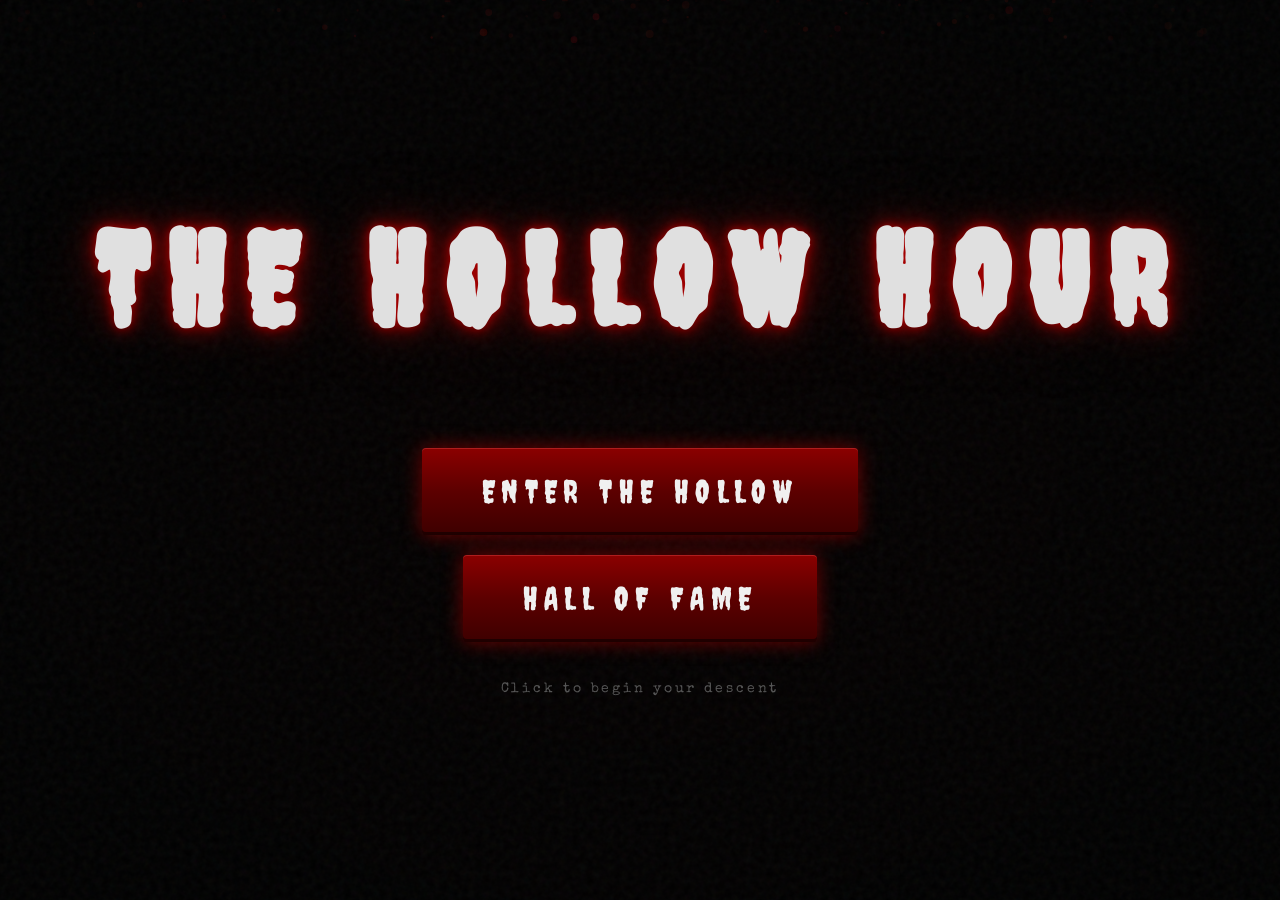
<file: index.html>
<!DOCTYPE html>
<html lang="en">
<head>
    <meta charset="UTF-8">
    <meta name="viewport" content="width=device-width, initial-scale=1.0, user-scalable=no">
    <title>The Hollow Hour</title>
    <link rel="preconnect" href="https://fonts.googleapis.com">
    <link rel="preconnect" href="https://fonts.gstatic.com" crossorigin>
    <link href="https://fonts.googleapis.com/css2?family=Creepster&family=Special+Elite&display=swap" rel="stylesheet">
    <link rel="stylesheet" href="css/main.css">
</head>
<body>
    <canvas id="bloodCanvas"></canvas>
    <div class="vignette"></div>
    <div class="noise-overlay"></div>
    
    <div class="sanity-bar-container" id="sanityBarContainer" style="display:none;">
        <div class="sanity-label">SANITY</div>
        <div class="sanity-bar">
            <div class="sanity-fill" id="sanityFill"></div>
        </div>
        <div class="sanity-value" id="sanityValue">100</div>
    </div>
    
    <div class="container" id="landingContainer">
        <h1 class="title">THE HOLLOW HOUR</h1>
        <p class="tagline">Time bleeds. Darkness lingers.</p>
        <button class="blood-btn" id="startBtn">
            <span class="btn-text">ENTER THE HOLLOW</span>
            <div class="btn-drips">
                <span class="drip"></span>
                <span class="drip"></span>
                <span class="drip"></span>
                <span class="drip"></span>
                <span class="drip"></span>
                <span class="drip"></span>
                <span class="drip"></span>
                <span class="drip"></span>
            </div>
        </button>
        <a href="halloffame.html" class="blood-btn halloffame-btn">
            <span class="btn-text">HALL OF FAME</span>
            <div class="btn-drips">
                <span class="drip"></span>
                <span class="drip"></span>
                <span class="drip"></span>
                <span class="drip"></span>
                <span class="drip"></span>
                <span class="drip"></span>
                <span class="drip"></span>
                <span class="drip"></span>
            </div>
        </a>
        <p class="hint">Click to begin your descent</p>
    </div>

    <div class="narrative-overlay" id="narrativeOverlay">
        <div class="narrative-box">
            <div class="narrative-name" id="narrativeName">Alia</div>
            <div class="narrative-text" id="narrativeText"></div>
            <button class="narrative-skip" id="narrativeSkip">SKIP</button>
            <div class="narrative-hint" id="narrativeHint">Click to continue</div>
        </div>
    </div>

    <div class="nausea-overlay" id="nauseaOverlay">
        <div class="nausea-box">
            <div class="nausea-text" id="nauseaText">Your mind is fracturing...</div>
            <div class="nausea-question" id="nauseaQuestion">What is your name?</div>
            <div class="nausea-input-container">
                <input type="text" class="nausea-input" id="nauseaInput" placeholder="TYPE YOUR NAME..." autocomplete="off">
                <button class="nausea-submit" id="nauseaSubmit">REMEMBER</button>
            </div>
            <div class="nausea-timer" id="nauseaTimer">5</div>
        </div>
    </div>

    <div class="challenge-screen" id="challengeScreen">
        <h2 class="challenge-title" id="challengeTitle">TYPE START QUICKLY</h2>
        
        <div class="challenge-center" id="challengeCenter">
            <div class="level1-content" id="level1Content">
                <div class="typed-letters" id="typedLetters"></div>
                <div class="letters-container" id="lettersContainer"></div>
            </div>
            
            <div class="level2-content" id="level2Content" style="display:none;">
                <div class="score-display" id="scoreDisplay">Clicks: 0 / 10</div>
                <div class="buttons-arena" id="buttonsArena"></div>
            </div>
            
            <div class="level3-content" id="level3Content" style="display:none;">
                <div class="bomb-container">
                    <div class="bomb-timer" id="bombTimer">45</div>
                    <div class="timer-bar">
                        <div class="timer-fill" id="timerFill"></div>
                    </div>
                    <div class="riddle-container" id="riddleContainer"></div>
                    <div class="answer-input-container">
                        <input type="text" class="answer-input" id="answerInput" placeholder="TYPE ANSWER HERE..." autocomplete="off">
                        <button class="submit-answer-btn" id="submitAnswerBtn">SUBMIT</button>
                    </div>
                    <div class="wires-container" id="wiresContainer"></div>
                    <p class="challenge-hint" id="challengeHint">HOLD TO CUT WIRE or type the answer</p>
                </div>
            </div>
            
            <div class="level4-content" id="level4Content" style="display:none;"></div>
            <div class="level5-content" id="level5Content" style="display:none;"></div>
            <div class="level6-content" id="level6Content" style="display:none;"></div>
            <div class="level7-content" id="level7Content" style="display:none;"></div>
            <div class="level8-content" id="level8Content" style="display:none;"></div>
            <div class="level9-content" id="level9Content" style="display:none;"></div>
            <div class="level10-content" id="level10Content" style="display:none;"></div>
        </div>
        
        <div class="challenge-footer">
            <div class="timer-bar" id="globalTimerBar">
                <div class="timer-fill" id="globalTimerFill"></div>
            </div>
            <p class="challenge-hint" id="challengeHintGlobal">You have 10 seconds...</p>
        </div>
    </div>

    <div class="jumpscare-overlay" id="jumpscareOverlay">
        <img class="ghost-image" id="ghostImage" src="Assets/ghost.jpg" alt="">
        <div class="jumpscare-text" id="jumpscareText">WRONG</div>
    </div>

    <script src="js/utils.js"></script>
    <script src="js/audio.js"></script>
    <script src="js/ui.js"></script>
    <script src="js/sanity.js"></script>
    <script src="js/narrative.js"></script>
    <script src="js/level1.js"></script>
    <script src="js/level2.js"></script>
    <script src="js/level3.js"></script>
    <script src="js/level4.js"></script>
    <script src="js/level5.js"></script>
    <script src="js/level6.js"></script>
    <script src="js/level7.js"></script>
    <script src="js/level8.js"></script>
    <script src="js/level9.js"></script>
    <script src="js/level10.js"></script>
    <script src="js/main.js"></script>
</body>
</html>
</file>
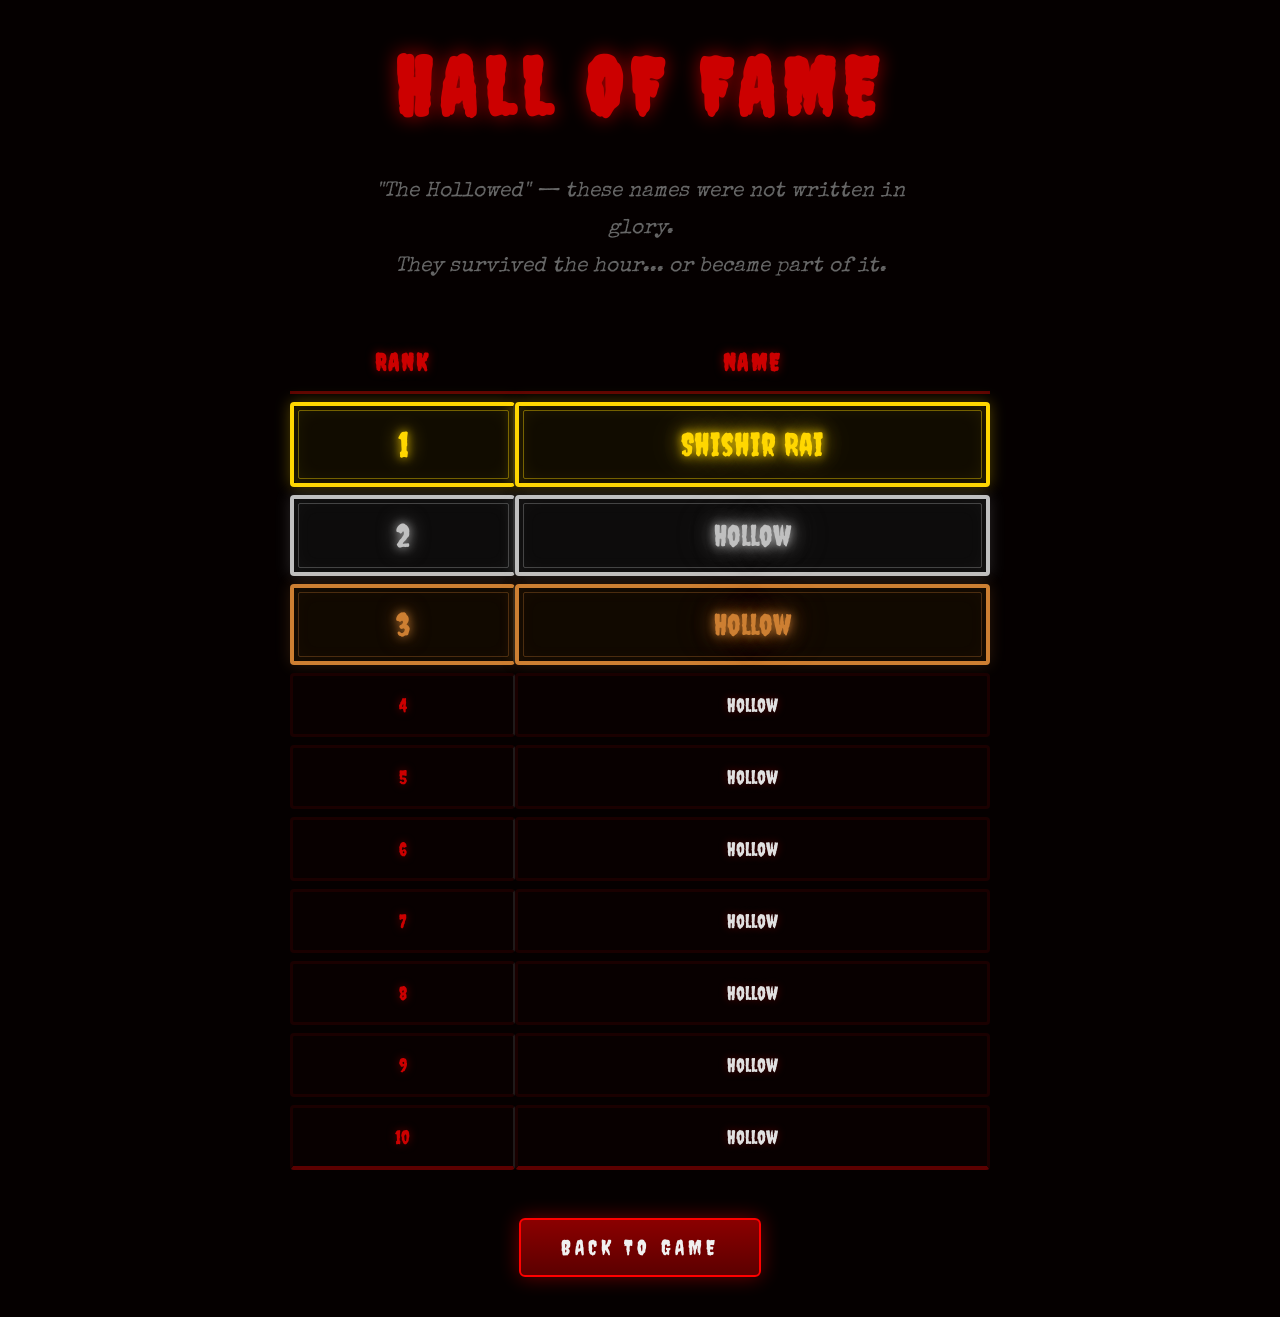
<file: halloffame.html>
<!DOCTYPE html>
<html lang="en">
<head>
    <meta charset="UTF-8">
    <meta name="viewport" content="width=device-width, initial-scale=1.0">
    <title>The Hollow Hour - Hall of Fame</title>
    <link rel="preconnect" href="https://fonts.googleapis.com">
    <link rel="preconnect" href="https://fonts.gstatic.com" crossorigin>
    <link href="https://fonts.googleapis.com/css2?family=Creepster&family=Special+Elite&display=swap" rel="stylesheet">
    <style>
        * {
            margin: 0;
            padding: 0;
            box-sizing: border-box;
        }

        body {
            background: #050000;
            font-family: 'Special Elite', cursive;
            min-height: 100vh;
            display: flex;
            flex-direction: column;
            align-items: center;
            padding: 40px 20px;
            color: #aaa;
        }

        h1 {
            font-family: 'Creepster', cursive;
            font-size: clamp(2.5rem, 8vw, 5rem);
            color: #c00;
            text-shadow: 0 0 20px rgba(180, 0, 0, 0.8);
            margin-bottom: 40px;
            letter-spacing: 0.1em;
            text-align: center;
        }

        .leaderboard {
            width: 100%;
            max-width: 700px;
            border-collapse: separate;
            border-spacing: 0 8px;
            margin-bottom: 40px;
        }

        .leaderboard th {
            font-family: 'Creepster', cursive;
            font-size: 1.5rem;
            color: #c00;
            text-shadow: 0 0 10px rgba(180, 0, 0, 0.6);
            padding: 15px;
            border-bottom: 3px solid #5c0000;
            text-align: center;
            letter-spacing: 0.1em;
        }

        .leaderboard td {
            padding: 18px 15px;
            text-align: center;
            font-size: 1.2rem;
            border: 3px solid #1a0000;
            border-radius: 4px;
            background: rgba(10, 0, 0, 0.6);
            transition: all 0.3s ease;
            position: relative;
        }

        .leaderboard tr:hover td {
            background: rgba(180, 0, 0, 0.08);
            border-color: #5c0000;
        }

        .rank {
            font-family: 'Creepster', cursive;
            font-size: 1.8rem;
            color: #c00;
            text-shadow: 0 0 8px rgba(180, 0, 0, 0.5);
        }

        .name {
            font-family: 'Creepster', cursive;
            font-size: 1.6rem;
            color: #e0e0e0;
            text-shadow: 0 0 8px rgba(180, 0, 0, 0.4);
        }

        .first-place td {
            border: 4px solid #ffd700;
            background: rgba(20, 15, 0, 0.8);
            box-shadow: 
                0 0 15px rgba(255, 215, 0, 0.3),
                inset 0 0 20px rgba(255, 215, 0, 0.1);
            position: relative;
        }

        .first-place td::before {
            content: '';
            position: absolute;
            top: 4px;
            left: 4px;
            right: 4px;
            bottom: 4px;
            border: 1px solid rgba(255, 215, 0, 0.4);
            border-radius: 2px;
            pointer-events: none;
        }

        .first-place .rank {
            font-size: 2.2rem;
            color: #ffd700;
            text-shadow: 
                0 0 10px rgba(255, 215, 0, 0.8),
                0 0 20px rgba(255, 215, 0, 0.6);
            animation: goldGlow 2s ease-in-out infinite;
        }

        .first-place .name {
            font-size: 2rem;
            color: #ffd700;
            text-shadow: 
                0 0 10px rgba(255, 215, 0, 0.8),
                0 0 20px rgba(255, 215, 0, 0.6),
                0 0 40px rgba(255, 215, 0, 0.4);
            animation: goldGlow 2s ease-in-out infinite;
        }

        .second-place td {
            border: 4px solid #c0c0c0;
            background: rgba(15, 15, 15, 0.8);
            box-shadow: 
                0 0 15px rgba(192, 192, 192, 0.2),
                inset 0 0 20px rgba(192, 192, 192, 0.05);
            position: relative;
        }

        .second-place td::before {
            content: '';
            position: absolute;
            top: 4px;
            left: 4px;
            right: 4px;
            bottom: 4px;
            border: 1px solid rgba(192, 192, 192, 0.3);
            border-radius: 2px;
            pointer-events: none;
        }

        .second-place .rank {
            font-size: 2rem;
            color: #c0c0c0;
            text-shadow: 
                0 0 10px rgba(192, 192, 192, 0.8),
                0 0 20px rgba(192, 192, 192, 0.6);
            animation: silverGlow 2s ease-in-out infinite;
        }

        .second-place .name {
            font-size: 1.8rem;
            color: #c0c0c0;
            text-shadow: 
                0 0 10px rgba(192, 192, 192, 0.8),
                0 0 20px rgba(192, 192, 192, 0.6),
                0 0 40px rgba(192, 192, 192, 0.4);
            animation: silverGlow 2s ease-in-out infinite;
        }

        .third-place td {
            border: 4px solid #cd7f32;
            background: rgba(20, 12, 0, 0.8);
            box-shadow: 
                0 0 15px rgba(205, 127, 50, 0.2),
                inset 0 0 20px rgba(205, 127, 50, 0.05);
            position: relative;
        }

        .third-place td::before {
            content: '';
            position: absolute;
            top: 4px;
            left: 4px;
            right: 4px;
            bottom: 4px;
            border: 1px solid rgba(205, 127, 50, 0.3);
            border-radius: 2px;
            pointer-events: none;
        }

        .third-place .rank {
            font-size: 2rem;
            color: #cd7f32;
            text-shadow: 
                0 0 10px rgba(205, 127, 50, 0.8),
                0 0 20px rgba(205, 127, 50, 0.6);
            animation: bronzeGlow 2s ease-in-out infinite;
        }

        .third-place .name {
            font-size: 1.8rem;
            color: #cd7f32;
            text-shadow: 
                0 0 10px rgba(205, 127, 50, 0.8),
                0 0 20px rgba(205, 127, 50, 0.6),
                0 0 40px rgba(205, 127, 50, 0.4);
            animation: bronzeGlow 2s ease-in-out infinite;
        }

        .rank-cell {
            border-right: 2px solid rgba(255, 255, 255, 0.1) !important;
        }

        .leaderboard tr:last-child td {
            border-bottom: 4px solid #5c0000;
        }

        .leaderboard thead tr {
            border-bottom: 4px solid #5c0000;
        }

        @keyframes goldGlow {
            0%, 100% { filter: brightness(1); }
            50% { filter: brightness(1.3); }
        }

        @keyframes goldBorder {
            0% { background-position: 0% 50%; }
            50% { background-position: 100% 50%; }
            100% { background-position: 0% 50%; }
        }

        @keyframes silverGlow {
            0%, 100% { filter: brightness(1); }
            50% { filter: brightness(1.3); }
        }

        @keyframes silverBorder {
            0% { background-position: 0% 50%; }
            50% { background-position: 100% 50%; }
            100% { background-position: 0% 50%; }
        }

        @keyframes bronzeGlow {
            0%, 100% { filter: brightness(1); }
            50% { filter: brightness(1.3); }
        }

        @keyframes bronzeBorder {
            0% { background-position: 0% 50%; }
            50% { background-position: 100% 50%; }
            100% { background-position: 0% 50%; }
        }

        .back-btn {
            padding: 15px 40px;
            font-family: 'Creepster', cursive;
            font-size: 1.3rem;
            letter-spacing: 0.2em;
            color: #f0f0f0;
            background: linear-gradient(180deg, #8b0000, #5c0000);
            border: 2px solid #ff0000;
            border-radius: 6px;
            cursor: pointer;
            text-transform: uppercase;
            box-shadow: 0 0 20px rgba(255, 0, 0, 0.4);
            transition: all 0.3s ease;
            text-decoration: none;
        }

        .back-btn:hover {
            transform: scale(1.05);
            box-shadow: 0 0 30px rgba(255, 0, 0, 0.6);
        }

        .crown {
            font-size: 2rem;
            margin-right: 10px;
        }

        .hall-desc {
            font-family: 'Special Elite', cursive;
            font-size: clamp(1rem, 2.5vw, 1.3rem);
            color: #666;
            text-align: center;
            max-width: 600px;
            line-height: 1.8;
            margin-bottom: 40px;
            padding: 0 10px;
            font-style: italic;
        }

        @media (max-width: 600px) {
            .leaderboard {
                font-size: 1rem;
            }
            
            .leaderboard th,
            .leaderboard td {
                padding: 12px 8px;
                font-size: 1rem;
            }
            
            .first-place .name {
                font-size: 1.5rem;
            }
        }
    </style>
</head>
<body>
    <h1>HALL OF FAME</h1>
    <p class="hall-desc">"The Hollowed" — these names were not written in glory.<br>They survived the hour... or became part of it.</p>
    
    <table class="leaderboard">
        <thead>
            <tr>
                <th>RANK</th>
                <th>NAME</th>
            </tr>
        </thead>
        <tbody>
            <tr class="first-place">
                <td class="rank rank-cell">1</td>
                <td class="name">Shishir Rai</td>
            </tr>
            <tr class="second-place">
                <td class="rank rank-cell">2</td>
                <td class="name">Hollow</td>
            </tr>
            <tr class="third-place">
                <td class="rank rank-cell">3</td>
                <td class="name">Hollow</td>
            </tr>
            <tr>
                <td class="rank rank-cell">4</td>
                <td class="name">Hollow</td>
            </tr>
            <tr>
                <td class="rank rank-cell">5</td>
                <td class="name">Hollow</td>
            </tr>
            <tr>
                <td class="rank rank-cell">6</td>
                <td class="name">Hollow</td>
            </tr>
            <tr>
                <td class="rank rank-cell">7</td>
                <td class="name">Hollow</td>
            </tr>
            <tr>
                <td class="rank rank-cell">8</td>
                <td class="name">Hollow</td>
            </tr>
            <tr>
                <td class="rank rank-cell">9</td>
                <td class="name">Hollow</td>
            </tr>
            <tr>
                <td class="rank rank-cell">10</td>
                <td class="name">Hollow</td>
            </tr>
        </tbody>
    </table>

    <a href="index.html" class="back-btn">BACK TO GAME</a>
</body>
</html>
</file>
<file: css/main.css>
* {
    margin: 0;
    padding: 0;
    box-sizing: border-box;
}

body {
    background: #050000;
    overflow: hidden;
    font-family: 'Special Elite', cursive;
    height: 100vh;
    width: 100vw;
}

body.challenge-active {
    cursor: crosshair;
}

body.sanity-low {
    animation: sanityShake 0.5s ease-in-out infinite;
}

body.sanity-medium {
    animation: sanityShake 0.3s ease-in-out infinite;
}

body.sanity-critical {
    animation: sanityShake 0.15s ease-in-out infinite, sanityFlicker 0.2s ease-in-out infinite;
}

body.sanity-nausea {
    animation: nauseaSpin 2s linear infinite, sanityShake 0.1s ease-in-out infinite;
}

#bloodCanvas {
    position: fixed;
    top: 0;
    left: 0;
    width: 100%;
    height: 100%;
    z-index: 1;
}

.vignette {
    position: fixed;
    top: 0;
    left: 0;
    width: 100%;
    height: 100%;
    z-index: 2;
    pointer-events: none;
    background: radial-gradient(ellipse at center, transparent 0%, rgba(0,0,0,0.7) 60%, rgba(0,0,0,0.95) 100%);
    transition: background 0.5s ease;
}

body.sanity-low .vignette {
    background: radial-gradient(ellipse at center, transparent 0%, rgba(0,0,0,0.8) 50%, rgba(0,0,0,0.98) 100%);
}

body.sanity-critical .vignette {
    background: radial-gradient(ellipse at center, transparent 0%, rgba(20,0,0,0.9) 40%, rgba(0,0,0,1) 100%);
}

.noise-overlay {
    position: fixed;
    top: 0;
    left: 0;
    width: 100%;
    height: 100%;
    z-index: 3;
    pointer-events: none;
    opacity: 0.05;
    background-image: url("data:image/svg+xml,%3Csvg viewBox='0 0 200 200' xmlns='http://www.w3.org/2000/svg'%3E%3Cfilter id='noiseFilter'%3E%3CfeTurbulence type='fractalNoise' baseFrequency='0.65' numOctaves='3' stitchTiles='stitch'/%3E%3C/filter%3E%3Crect width='100%25' height='100%25' filter='url(%23noiseFilter)'/%3E%3C/svg%3E");
}

.container {
    position: relative;
    z-index: 10;
    display: flex;
    flex-direction: column;
    align-items: center;
    justify-content: center;
    height: 100vh;
    text-align: center;
    padding: 0 20px;
    transition: opacity 1.5s ease;
}

.container.hidden {
    opacity: 0;
    pointer-events: none;
}

.title {
    font-family: 'Creepster', cursive;
    font-size: clamp(3rem, 10vw, 8rem);
    color: #e0e0e0;
    text-shadow: 
        0 0 10px rgba(180, 0, 0, 0.8),
        0 0 20px rgba(180, 0, 0, 0.6),
        0 0 40px rgba(150, 0, 0, 0.4),
        0 0 80px rgba(120, 0, 0, 0.3),
        0 4px 4px rgba(0, 0, 0, 0.9);
    letter-spacing: 0.15em;
    animation: flicker 4s infinite alternate;
    margin-bottom: 10px;
}

.tagline {
    font-family: 'Special Elite', cursive;
    font-size: clamp(1rem, 3vw, 1.5rem);
    color: #888;
    letter-spacing: 0.3em;
    text-transform: uppercase;
    opacity: 0;
    animation: fadeInOut 6s ease-in-out infinite;
    margin-bottom: 60px;
    text-shadow: 0 0 10px rgba(100, 0, 0, 0.5);
}

.blood-btn {
    position: relative;
    padding: 25px 60px;
    font-family: 'Creepster', cursive;
    font-size: clamp(1.2rem, 4vw, 2rem);
    letter-spacing: 0.2em;
    color: #f0f0f0;
    background: linear-gradient(180deg, #8b0000 0%, #5c0000 50%, #3d0000 100%);
    border: none;
    border-radius: 4px;
    cursor: pointer;
    text-transform: uppercase;
    box-shadow: 
        0 0 20px rgba(180, 0, 0, 0.6),
        inset 0 1px 0 rgba(255, 100, 100, 0.3),
        inset 0 -3px 0 rgba(0, 0, 0, 0.5);
    transition: all 0.3s ease;
    overflow: visible;
    animation: bloodPulse 3s ease-in-out infinite;
}

.blood-btn:hover {
    transform: scale(1.05);
    box-shadow: 
        0 0 40px rgba(220, 0, 0, 0.9),
        0 0 80px rgba(180, 0, 0, 0.5),
        inset 0 1px 0 rgba(255, 100, 100, 0.5),
        inset 0 -3px 0 rgba(0, 0, 0, 0.5);
    animation: bloodPulseFast 0.8s ease-in-out infinite;
}

.blood-btn:active {
    transform: scale(0.98);
}

.btn-drips {
    position: absolute;
    bottom: -15px;
    left: 0;
    width: 100%;
    height: 20px;
    display: flex;
    justify-content: space-around;
    pointer-events: none;
}

.drip {
    width: 6px;
    background: linear-gradient(180deg, #8b0000, #ff0000, transparent);
    border-radius: 0 0 50% 50%;
    animation: drip 2s ease-in infinite;
    opacity: 0;
}

.drip:nth-child(1) { height: 15px; animation-delay: 0s; left: 10%; }
.drip:nth-child(2) { height: 20px; animation-delay: 0.4s; left: 25%; }
.drip:nth-child(3) { height: 12px; animation-delay: 0.8s; left: 40%; }
.drip:nth-child(4) { height: 18px; animation-delay: 1.2s; left: 55%; }
.drip:nth-child(5) { height: 14px; animation-delay: 1.6s; left: 70%; }
.drip:nth-child(6) { height: 22px; animation-delay: 0.2s; left: 85%; }
.drip:nth-child(7) { height: 16px; animation-delay: 1.0s; left: 15%; }
.drip:nth-child(8) { height: 19px; animation-delay: 1.4s; left: 60%; }

.hint {
    margin-top: 40px;
    font-size: 0.9rem;
    color: #555;
    letter-spacing: 0.2em;
    animation: fadeInOut 6s ease-in-out infinite;
    animation-delay: 1s;
}

.halloffame-btn {
    margin-top: 20px;
    padding: 25px 60px;
    font-family: 'Creepster', cursive;
    font-size: clamp(1.2rem, 4vw, 2rem);
    letter-spacing: 0.2em;
    color: #f0f0f0;
    background: linear-gradient(180deg, #8b0000 0%, #5c0000 50%, #3d0000 100%);
    border: none;
    border-radius: 4px;
    cursor: pointer;
    text-transform: uppercase;
    box-shadow: 
        0 0 20px rgba(180, 0, 0, 0.6),
        inset 0 1px 0 rgba(255, 100, 100, 0.3),
        inset 0 -3px 0 rgba(0, 0, 0, 0.5);
    transition: all 0.3s ease;
    overflow: visible;
    animation: bloodPulse 3s ease-in-out infinite;
    text-decoration: none;
}

.halloffame-btn:hover {
    transform: scale(1.05);
    box-shadow: 
        0 0 40px rgba(220, 0, 0, 0.9),
        0 0 80px rgba(180, 0, 0, 0.5),
        inset 0 1px 0 rgba(255, 100, 100, 0.5),
        inset 0 -3px 0 rgba(0, 0, 0, 0.5);
    animation: bloodPulseFast 0.8s ease-in-out infinite;
}

.sanity-bar-container {
    position: fixed;
    top: 15px;
    right: 15px;
    z-index: 50;
    display: flex;
    align-items: center;
    gap: 10px;
    background: rgba(0, 0, 0, 0.7);
    padding: 8px 15px;
    border-radius: 8px;
    border: 1px solid #500;
}

.sanity-label {
    font-family: 'Creepster', cursive;
    font-size: 0.9rem;
    color: #c00;
    letter-spacing: 0.1em;
}

.sanity-bar {
    width: 120px;
    height: 8px;
    background: #200;
    border-radius: 4px;
    overflow: hidden;
    border: 1px solid #500;
}

.sanity-fill {
    height: 100%;
    width: 100%;
    background: linear-gradient(90deg, #00ff00, #88ff00);
    border-radius: 4px;
    transition: width 0.5s ease, background 0.5s ease;
}

.sanity-fill.low {
    background: linear-gradient(90deg, #ffaa00, #ff6600);
}

.sanity-fill.critical {
    background: linear-gradient(90deg, #ff0000, #cc0000);
    animation: timerPulse 0.5s ease-in-out infinite;
}

.sanity-value {
    font-family: 'Creepster', cursive;
    font-size: 1rem;
    color: #f00;
    min-width: 30px;
    text-align: center;
}

.narrative-overlay {
    position: fixed;
    top: 0;
    left: 0;
    width: 100%;
    height: 100%;
    z-index: 200;
    background: rgba(0, 0, 0, 0.95);
    display: flex;
    align-items: center;
    justify-content: center;
    flex-direction: column;
    padding: 30px;
    opacity: 0;
    pointer-events: none;
    transition: opacity 0.5s ease;
}

.narrative-overlay.active {
    opacity: 1;
    pointer-events: auto;
}

.narrative-box {
    max-width: 700px;
    width: 100%;
    background: rgba(10, 0, 0, 0.9);
    border: 2px solid #5c0000;
    border-radius: 12px;
    padding: 40px;
    box-shadow: 0 0 50px rgba(180, 0, 0, 0.3), inset 0 0 30px rgba(0, 0, 0, 0.8);
    min-height: 200px;
    display: flex;
    flex-direction: column;
    justify-content: center;
}

.narrative-name {
    font-family: 'Creepster', cursive;
    font-size: 1.5rem;
    color: #c00;
    text-shadow: 0 0 15px rgba(255, 0, 0, 0.8);
    margin-bottom: 20px;
    letter-spacing: 0.1em;
}

.narrative-text {
    font-family: 'Special Elite', cursive;
    font-size: clamp(1.1rem, 3vw, 1.4rem);
    color: #aaa;
    line-height: 1.8;
    min-height: 80px;
    margin-bottom: 20px;
}

.narrative-hint {
    font-family: 'Special Elite', cursive;
    font-size: 0.9rem;
    color: #555;
    letter-spacing: 0.2em;
    text-align: right;
    animation: fadeInOut 2s ease-in-out infinite;
}

.narrative-skip {
    position: absolute;
    top: 15px;
    right: 15px;
    padding: 8px 16px;
    font-family: 'Creepster', cursive;
    font-size: 0.9rem;
    letter-spacing: 0.1em;
    color: #888;
    background: rgba(0, 0, 0, 0.6);
    border: 1px solid #444;
    border-radius: 4px;
    cursor: pointer;
    text-transform: uppercase;
    transition: all 0.2s ease;
    z-index: 201;
}

.narrative-skip:hover {
    color: #f00;
    border-color: #c00;
    box-shadow: 0 0 15px rgba(255, 0, 0, 0.4);
}

.nausea-overlay {
    position: fixed;
    top: 0;
    left: 0;
    width: 100%;
    height: 100%;
    z-index: 150;
    background: rgba(0, 0, 0, 0.9);
    display: none;
    align-items: center;
    justify-content: center;
    flex-direction: column;
    padding: 20px;
}

.nausea-overlay.active {
    display: flex;
}

.nausea-box {
    max-width: 500px;
    width: 100%;
    background: rgba(20, 0, 0, 0.95);
    border: 3px solid #ff0000;
    border-radius: 16px;
    padding: 40px;
    box-shadow: 0 0 80px rgba(255, 0, 0, 0.5), inset 0 0 40px rgba(0, 0, 0, 0.9);
    text-align: center;
    animation: nauseaPulse 0.5s ease-in-out infinite;
}

.nausea-text {
    font-family: 'Creepster', cursive;
    font-size: clamp(1.5rem, 5vw, 2.5rem);
    color: #f00;
    text-shadow: 0 0 20px rgba(255, 0, 0, 0.8);
    margin-bottom: 20px;
    animation: flicker 0.5s infinite alternate;
}

.nausea-question {
    font-family: 'Special Elite', cursive;
    font-size: clamp(1.2rem, 4vw, 1.8rem);
    color: #aaa;
    margin-bottom: 25px;
    letter-spacing: 0.1em;
}

.nausea-input-container {
    display: flex;
    gap: 10px;
    justify-content: center;
    margin-bottom: 20px;
}

.nausea-input {
    padding: 15px 20px;
    font-family: 'Special Elite', cursive;
    font-size: 1.3rem;
    color: #f00;
    background: #000;
    border: 2px solid #ff0000;
    border-radius: 8px;
    outline: none;
    text-align: center;
    letter-spacing: 0.2em;
    box-shadow: 0 0 30px rgba(255, 0, 0, 0.3), inset 0 0 15px rgba(0, 0, 0, 0.9);
    width: 200px;
}

.nausea-input:focus {
    border-color: #ff4444;
    box-shadow: 0 0 40px rgba(255, 0, 0, 0.5), inset 0 0 15px rgba(0, 0, 0, 0.9);
}

.nausea-submit {
    padding: 15px 25px;
    font-family: 'Creepster', cursive;
    font-size: 1.2rem;
    letter-spacing: 0.1em;
    color: #f0f0f0;
    background: linear-gradient(180deg, #8b0000, #4a0000);
    border: 2px solid #ff0000;
    border-radius: 8px;
    cursor: pointer;
    text-transform: uppercase;
    box-shadow: 0 0 20px rgba(255, 0, 0, 0.4);
    transition: all 0.2s ease;
}

.nausea-submit:hover {
    transform: scale(1.05);
    box-shadow: 0 0 30px rgba(255, 0, 0, 0.6);
}

.nausea-timer {
    font-family: 'Creepster', cursive;
    font-size: 2rem;
    color: #ff0000;
    text-shadow: 0 0 15px rgba(255, 0, 0, 0.8);
    animation: timerPulse 0.5s ease-in-out infinite;
}

.challenge-screen {
    position: fixed;
    top: 0;
    left: 0;
    width: 100%;
    height: 100%;
    z-index: 20;
    display: none;
    flex-direction: column;
    align-items: center;
    justify-content: center;
    pointer-events: none;
}

.challenge-screen.active {
    display: flex;
    pointer-events: auto;
}

.challenge-title {
    font-family: 'Creepster', cursive;
    font-size: clamp(2rem, 6vw, 4rem);
    color: #c00;
    text-shadow: 0 0 20px rgba(180, 0, 0, 0.8);
    margin-bottom: 20px;
    animation: flicker 2s infinite alternate;
    letter-spacing: 0.1em;
    text-align: center;
    position: absolute;
    top: 20px;
    left: 50%;
    transform: translateX(-50%);
    width: 90%;
    max-width: 800px;
}

.challenge-center {
    display: flex;
    flex-direction: column;
    align-items: center;
    justify-content: center;
    width: 100%;
    max-width: 900px;
    gap: 20px;
    overflow-y: auto;
    max-height: calc(100vh - 140px);
    padding: 10px 10px 80px 10px;
}

.level1-content {
    width: 100%;
    display: flex;
    flex-direction: column;
    align-items: center;
    transition: opacity 0.5s ease;
}

.level2-content {
    width: 100%;
    display: flex;
    flex-direction: column;
    align-items: center;
    transition: opacity 0.5s ease;
}

.level3-content {
    width: 100%;
    max-width: 700px;
    display: flex;
    flex-direction: column;
    align-items: center;
    gap: 20px;
    transition: opacity 0.5s ease;
}

.level4-content, .level5-content, .level6-content, .level7-content,
.level8-content, .level9-content, .level10-content {
    width: 100%;
    max-width: 700px;
    display: flex;
    flex-direction: column;
    align-items: center;
    gap: 20px;
    transition: opacity 0.5s ease;
}

.challenge-footer {
    position: absolute;
    bottom: 20px;
    left: 50%;
    transform: translateX(-50%);
    display: flex;
    flex-direction: column;
    align-items: center;
    gap: 10px;
    width: 90%;
    max-width: 500px;
}

.typed-letters {
    display: flex;
    gap: 15px;
    margin-bottom: 25px;
    min-height: 70px;
    align-items: center;
    justify-content: center;
    flex-wrap: wrap;
}

.typed-letter {
    font-family: 'Creepster', cursive;
    font-size: clamp(2rem, 6vw, 4rem);
    color: #ff3333;
    text-shadow: 0 0 15px rgba(255, 0, 0, 0.6);
    border: 2px solid #5c0000;
    background: #000;
    padding: 10px 18px;
    border-radius: 8px;
    box-shadow: 0 0 20px rgba(180, 0, 0, 0.3);
    animation: letterPop 0.3s ease;
}

.typed-letter.pending {
    color: #500;
    text-shadow: none;
    border-color: #300;
    box-shadow: none;
}

.letters-container {
    position: relative;
    width: 100%;
    max-width: 800px;
    height: 50vh;
    min-height: 300px;
    margin-bottom: 20px;
}

.floating-letter {
    position: absolute;
    font-family: 'Creepster', cursive;
    font-size: clamp(2rem, 6vw, 3.5rem);
    color: #c00;
    text-shadow: 0 0 15px rgba(255, 0, 0, 0.8);
    cursor: pointer;
    transition: all 0.2s ease;
    user-select: none;
    -webkit-user-select: none;
    touch-action: manipulation;
    animation: letterFloat 3s ease-in-out infinite;
    padding: 10px;
    min-width: 40px;
    text-align: center;
}

.floating-letter:hover {
    transform: scale(1.3);
    color: #ff4444;
    text-shadow: 0 0 30px rgba(255, 0, 0, 1);
}

.floating-letter.clicked {
    opacity: 0.2;
    pointer-events: none;
    -webkit-tap-highlight-color: transparent;
    transform: scale(0.5);
    transition: all 0.3s ease;
}

.score-display {
    font-family: 'Creepster', cursive;
    font-size: clamp(1.5rem, 4vw, 2.5rem);
    color: #ff3333;
    text-shadow: 0 0 15px rgba(255, 0, 0, 0.6);
    margin-bottom: 20px;
    letter-spacing: 0.1em;
    text-align: center;
}

.buttons-arena {
    position: relative;
    width: 100%;
    max-width: 900px;
    height: 55vh;
    min-height: 320px;
    margin-bottom: 20px;
}

.pop-btn {
    position: absolute;
    font-family: 'Creepster', cursive;
    font-size: clamp(1rem, 3vw, 1.5rem);
    letter-spacing: 0.1em;
    width: 80px;
    height: 80px;
    border: none;
    border-radius: 50%;
    cursor: pointer;
    text-transform: uppercase;
    box-shadow: 0 0 15px rgba(0, 0, 0, 0.5);
    transition: transform 0.1s ease;
    user-select: none;
    -webkit-user-select: none;
    touch-action: manipulation;
    animation: btnPopIn 0.15s ease-out;
    display: flex;
    align-items: center;
    justify-content: center;
}

.pop-btn:active {
    transform: scale(0.9);
}

.pop-btn.safe {
    background: linear-gradient(180deg, #1a3a1a, #0d260d);
    color: #4f4;
    border: 2px solid #2a5a2a;
    box-shadow: 0 0 15px rgba(50, 255, 50, 0.3);
}

.pop-btn.red {
    background: linear-gradient(180deg, #8b0000, #4a0000);
    color: #f88;
    border: 2px solid #ff0000;
    box-shadow: 0 0 20px rgba(255, 0, 0, 0.6);
    animation: btnPopIn 0.15s ease-out, redPulse 0.5s ease-in-out infinite;
}

.pop-btn.fading-out {
    opacity: 0;
    transform: scale(0.5);
    transition: all 0.3s ease;
    pointer-events: none;
}

.timer-bar {
    width: 80%;
    max-width: 500px;
    height: 10px;
    background: #200;
    border-radius: 5px;
    overflow: hidden;
    margin-bottom: 20px;
    border: 1px solid #500;
}

.timer-fill {
    height: 100%;
    width: 100%;
    background: linear-gradient(90deg, #8b0000, #ff0000);
    border-radius: 5px;
    transition: width 0.1s linear;
    box-shadow: 0 0 10px rgba(255, 0, 0, 0.5);
}

.timer-fill.warning {
    background: linear-gradient(90deg, #ff0000, #ff6600);
    animation: timerPulse 0.5s ease-in-out infinite;
}

.challenge-hint {
    font-size: clamp(0.8rem, 2vw, 1rem);
    color: #666;
    letter-spacing: 0.2em;
    text-align: center;
    max-width: 600px;
}

.jumpscare-overlay {
    position: fixed;
    top: 0;
    left: 0;
    width: 100%;
    height: 100%;
    z-index: 100;
    background: #000;
    display: none;
    align-items: center;
    justify-content: center;
    flex-direction: column;
}

.jumpscare-overlay.active {
    display: flex;
}

.ghost-image {
    position: absolute;
    top: 50%;
    left: 50%;
    transform: translate(-50%, -50%);
    width: auto;
    height: 70vh;
    max-width: 90vw;
    max-height: 90vh;
    object-fit: cover;
    object-position: center top;
    opacity: 0.95;
    filter: contrast(1.2) brightness(0.9);
}

.jumpscare-text {
    position: absolute;
    bottom: 10%;
    left: 50%;
    transform: translateX(-50%);
    z-index: 101;
    font-family: 'Creepster', cursive;
    font-size: clamp(3rem, 12vw, 8rem);
    color: #ff0000;
    text-shadow: 
        0 0 20px rgba(255, 0, 0, 1),
        0 0 40px rgba(255, 0, 0, 0.8),
        0 0 80px rgba(255, 0, 0, 0.5);
    animation: jumpscareShake 0.1s infinite;
    white-space: nowrap;
}

.level3-content {
    width: 100%;
    max-width: 700px;
    display: flex;
    flex-direction: column;
    align-items: center;
    gap: 20px;
}

.bomb-container {
    display: flex;
    flex-direction: column;
    align-items: center;
    gap: 15px;
    width: 100%;
}

.bomb-timer {
    font-family: 'Creepster', cursive;
    font-size: clamp(4rem, 15vw, 8rem);
    color: #ff0000;
    text-shadow: 
        0 0 20px rgba(255, 0, 0, 1),
        0 0 40px rgba(255, 0, 0, 0.8),
        0 0 80px rgba(255, 0, 0, 0.5);
    animation: timerPulse 1s ease-in-out infinite;
    letter-spacing: 0.1em;
}

.bomb-timer.warning {
    animation: timerPulse 0.3s ease-in-out infinite;
}

.riddle-container {
    background: rgba(0, 0, 0, 0.8);
    border: 2px solid #5c0000;
    border-radius: 12px;
    padding: 25px 30px;
    font-family: 'Special Elite', cursive;
    font-size: clamp(1rem, 3vw, 1.4rem);
    color: #aaa;
    text-align: center;
    line-height: 1.8;
    box-shadow: 0 0 30px rgba(180, 0, 0, 0.3), inset 0 0 20px rgba(0, 0, 0, 0.8);
    max-width: 600px;
}

.riddle-line {
    display: block;
    margin-bottom: 8px;
}

.word-c1 {
    color: #ff4444;
    text-shadow: 0 0 15px rgba(255, 0, 0, 0.9);
    font-weight: bold;
}

.word-c2 {
    color: #44ff44;
    text-shadow: 0 0 15px rgba(0, 255, 0, 0.9);
    font-weight: bold;
}

.word-c3 {
    color: #4488ff;
    text-shadow: 0 0 15px rgba(0, 100, 255, 0.9);
    font-weight: bold;
}

.answer-input-container {
    display: flex;
    gap: 10px;
    width: 100%;
    max-width: 500px;
    justify-content: center;
}

.answer-input {
    flex: 1;
    padding: 15px 20px;
    font-family: 'Special Elite', cursive;
    font-size: 1.2rem;
    color: #f00;
    background: #000;
    border: 2px solid #5c0000;
    border-radius: 8px;
    outline: none;
    text-align: center;
    letter-spacing: 0.2em;
    box-shadow: 0 0 20px rgba(180, 0, 0, 0.2), inset 0 0 10px rgba(0, 0, 0, 0.8);
}

.answer-input:focus {
    border-color: #ff0000;
    box-shadow: 0 0 30px rgba(255, 0, 0, 0.4), inset 0 0 10px rgba(0, 0, 0, 0.8);
}

.answer-input::placeholder {
    color: #500;
    letter-spacing: 0.2em;
}

.submit-answer-btn {
    padding: 15px 25px;
    font-family: 'Creepster', cursive;
    font-size: 1.2rem;
    letter-spacing: 0.1em;
    color: #f0f0f0;
    background: linear-gradient(180deg, #8b0000, #4a0000);
    border: 2px solid #ff0000;
    border-radius: 8px;
    cursor: pointer;
    text-transform: uppercase;
    box-shadow: 0 0 20px rgba(255, 0, 0, 0.4);
    transition: all 0.2s ease;
}

.submit-answer-btn:hover {
    transform: scale(1.05);
    box-shadow: 0 0 30px rgba(255, 0, 0, 0.6);
}

.submit-answer-btn:active {
    transform: scale(0.95);
}

.wires-container {
    display: flex;
    gap: 30px;
    justify-content: center;
    align-items: flex-end;
    flex-wrap: wrap;
    margin-top: 20px;
    padding: 20px;
    background: rgba(0, 0, 0, 0.6);
    border-radius: 16px;
    border: 2px solid #300;
}

.wire {
    position: relative;
    width: 16px;
    height: 120px;
    border-radius: 8px;
    cursor: pointer;
    user-select: none;
    -webkit-user-select: none;
    touch-action: none;
    transition: transform 0.1s ease, opacity 0.3s ease;
}

.wire:active {
    transform: scale(1.1);
}

.wire.cut {
    opacity: 0.2;
    pointer-events: none;
    transform: scale(0.7);
    filter: grayscale(1);
}

.wire.wc1 {
    background: linear-gradient(180deg, #ff4444, #cc0000);
}

.wire.wc2 {
    background: linear-gradient(180deg, #44ff44, #00cc00);
}

.wire.wc3 {
    background: linear-gradient(180deg, #4488ff, #0044cc);
}

.wire.wc4 {
    background: linear-gradient(180deg, #ffaa00, #cc7700);
}

.wire.wc5 {
    background: linear-gradient(180deg, #ff44ff, #cc00cc);
}

.wire.wc6 {
    background: linear-gradient(180deg, #00ffff, #00cccc);
}

.wire-hold-overlay {
    position: absolute;
    top: 50%;
    left: 50%;
    transform: translate(-50%, -50%);
    width: 50px;
    height: 50px;
    border-radius: 50%;
    border: 3px solid rgba(255, 255, 255, 0.8);
    border-top-color: transparent;
    animation: wireHoldSpin 0.8s linear infinite;
    display: none;
    pointer-events: none;
}

.wire.holding .wire-hold-overlay {
    display: block;
}

.wire-hold-text {
    position: absolute;
    top: 50%;
    left: 50%;
    transform: translate(-50%, -50%);
    font-family: 'Creepster', cursive;
    font-size: 0.7rem;
    color: #fff;
    text-shadow: 0 0 10px rgba(0, 0, 0, 0.9);
    pointer-events: none;
    white-space: nowrap;
}

.wire-label {
    position: absolute;
    bottom: -25px;
    left: 50%;
    transform: translateX(-50%);
    font-family: 'Creepster', cursive;
    font-size: 0.8rem;
    color: #aaa;
    letter-spacing: 0.1em;
    white-space: nowrap;
}

@keyframes wireHoldSpin {
    0% { transform: translate(-50%, -50%) rotate(0deg); }
    100% { transform: translate(-50%, -50%) rotate(360deg); }
}

@keyframes letterFloat {
    0%, 100% { transform: translateY(0) rotate(0deg); }
    25% { transform: translateY(-15px) rotate(-3deg); }
    75% { transform: translateY(10px) rotate(3deg); }
}

@keyframes letterPop {
    0% { transform: scale(0); opacity: 0; }
    50% { transform: scale(1.2); }
    100% { transform: scale(1); opacity: 1; }
}

@keyframes btnPopIn {
    0% { transform: scale(0); opacity: 0; }
    60% { transform: scale(1.1); }
    100% { transform: scale(1); opacity: 1; }
}

@keyframes redPulse {
    0%, 100% { box-shadow: 0 0 20px rgba(255, 0, 0, 0.6); }
    50% { box-shadow: 0 0 35px rgba(255, 0, 0, 1); }
}

@keyframes jumpscareShake {
    0% { transform: translate(-50%, 0) rotate(0deg); }
    25% { transform: translate(calc(-50% + -10px), 10px) rotate(-2deg); }
    50% { transform: translate(calc(-50% + 10px), -10px) rotate(2deg); }
    75% { transform: translate(calc(-50% + -10px), -10px) rotate(1deg); }
    100% { transform: translate(calc(-50% + 10px), 10px) rotate(-1deg); }
}

@keyframes sanityShake {
    0% { transform: translate(0, 0); }
    25% { transform: translate(-3px, 2px); }
    50% { transform: translate(3px, -2px); }
    75% { transform: translate(-2px, -3px); }
    100% { transform: translate(2px, 3px); }
}

@keyframes sanityFlicker {
    0%, 100% { opacity: 1; }
    50% { opacity: 0.7; }
}

@keyframes nauseaSpin {
    0% { transform: rotate(0deg); }
    100% { transform: rotate(360deg); }
}

@keyframes nauseaPulse {
    0%, 100% { box-shadow: 0 0 80px rgba(255, 0, 0, 0.5); }
    50% { box-shadow: 0 0 120px rgba(255, 0, 0, 0.8); }
}

@keyframes wrongFlash {
    0%, 100% { 
        border-color: #5c0000;
        box-shadow: 0 0 30px rgba(180, 0, 0, 0.4);
    }
    50% { 
        border-color: #ff0000;
        box-shadow: 0 0 60px rgba(255, 0, 0, 0.8);
    }
}

@keyframes flicker {
    0%, 19%, 21%, 23%, 25%, 54%, 56%, 100% {
        opacity: 1;
        text-shadow: 
            0 0 10px rgba(180, 0, 0, 0.8),
            0 0 20px rgba(180, 0, 0, 0.6),
            0 0 40px rgba(150, 0, 0, 0.4),
            0 0 80px rgba(120, 0, 0, 0.3),
            0 4px 4px rgba(0, 0, 0, 0.9);
    }
    20%, 24%, 55% {
        opacity: 0.8;
        text-shadow: 
            0 0 5px rgba(180, 0, 0, 0.4),
            0 0 10px rgba(180, 0, 0, 0.3);
    }
}

@keyframes fadeInOut {
    0%, 100% { opacity: 0.3; }
    50% { opacity: 0.8; }
}

@keyframes bloodPulse {
    0%, 100% { 
        box-shadow: 
            0 0 20px rgba(180, 0, 0, 0.6),
            inset 0 1px 0 rgba(255, 100, 100, 0.3),
            inset 0 -3px 0 rgba(0, 0, 0, 0.5);
    }
    50% { 
        box-shadow: 
            0 0 30px rgba(180, 0, 0, 0.8),
            inset 0 1px 0 rgba(255, 100, 100, 0.4),
            inset 0 -3px 0 rgba(0, 0, 0, 0.5);
    }
}

@keyframes bloodPulseFast {
    0%, 100% { 
        box-shadow: 
            0 0 40px rgba(220, 0, 0, 0.9),
            0 0 80px rgba(180, 0, 0, 0.5),
            inset 0 1px 0 rgba(255, 100, 100, 0.5),
            inset 0 -3px 0 rgba(0, 0, 0, 0.5);
    }
    50% { 
        box-shadow: 
            0 0 60px rgba(255, 0, 0, 1),
            0 0 120px rgba(200, 0, 0, 0.7),
            inset 0 1px 0 rgba(255, 100, 100, 0.6),
            inset 0 -3px 0 rgba(0, 0, 0, 0.5);
    }
}

@keyframes drip {
    0% {
        height: 0;
        opacity: 0;
        transform: translateY(0);
    }
    20% {
        opacity: 1;
    }
    100% {
        height: 25px;
        opacity: 0;
        transform: translateY(20px);
    }
}

@keyframes timerPulse {
    0%, 100% { opacity: 1; }
    50% { opacity: 0.5; }
}

@keyframes cutWire {
    0% { transform: scale(1); opacity: 1; }
    100% { transform: scale(0.5); opacity: 0.2; filter: grayscale(1); }
}

.memory-sequence {
    font-family: 'Creepster', cursive;
    color: #ff3333;
    text-shadow: 0 0 20px rgba(255, 0, 0, 0.8);
    letter-spacing: 0.3em;
    margin-bottom: 20px;
}

.memory-input {
    padding: 15px 20px;
    font-family: 'Special Elite', cursive;
    font-size: 1.5rem;
    color: #f00;
    background: #000;
    border: 2px solid #5c0000;
    border-radius: 8px;
    outline: none;
    text-align: center;
    letter-spacing: 0.3em;
    box-shadow: 0 0 20px rgba(180, 0, 0, 0.2), inset 0 0 10px rgba(0, 0, 0, 0.8);
    margin-bottom: 15px;
}

.submit-btn {
    padding: 15px 30px;
    font-family: 'Creepster', cursive;
    font-size: 1.2rem;
    letter-spacing: 0.1em;
    color: #f0f0f0;
    background: linear-gradient(180deg, #8b0000, #4a0000);
    border: 2px solid #ff0000;
    border-radius: 8px;
    cursor: pointer;
    text-transform: uppercase;
    box-shadow: 0 0 20px rgba(255, 0, 0, 0.4);
    transition: all 0.2s ease;
}

.dontblink-messages {
    min-height: 200px;
    display: flex;
    flex-direction: column;
    align-items: center;
    justify-content: center;
    gap: 10px;
    margin-bottom: 20px;
}

.dontblink-msg {
    font-family: 'Special Elite', cursive;
    font-size: 1.3rem;
    color: #888;
    animation: fadeInOut 2s ease-in-out infinite;
}

.dontblink-warning {
    font-family: 'Creepster', cursive;
    font-size: clamp(2rem, 6vw, 3rem);
    color: #ff0000;
    text-shadow: 0 0 20px rgba(255, 0, 0, 0.8);
    animation: flicker 1s infinite alternate;
    margin-bottom: 30px;
}

.doors-container {
    display: flex;
    gap: 30px;
    flex-wrap: wrap;
    justify-content: center;
}

.door-btn {
    padding: 30px 50px;
    font-family: 'Creepster', cursive;
    font-size: clamp(1.5rem, 4vw, 2rem);
    letter-spacing: 0.2em;
    color: #aaa;
    background: linear-gradient(180deg, #1a1a1a, #0d0d0d);
    border: 3px solid #444;
    border-radius: 8px;
    cursor: pointer;
    text-transform: uppercase;
    box-shadow: 0 0 20px rgba(0, 0, 0, 0.5);
    transition: all 0.3s ease;
}

.door-btn:hover {
    border-color: #c00;
    color: #f00;
    box-shadow: 0 0 30px rgba(255, 0, 0, 0.5);
    transform: scale(1.05);
}

.whisper-clues {
    min-height: 150px;
    display: flex;
    flex-direction: column;
    align-items: center;
    justify-content: center;
    gap: 10px;
    margin-bottom: 20px;
}

.whisper {
    font-family: 'Special Elite', cursive;
    font-size: 1.1rem;
    color: #666;
    font-style: italic;
    animation: fadeInOut 3s ease-in-out infinite;
}

.statements-container {
    display: flex;
    flex-direction: column;
    gap: 15px;
    width: 100%;
    max-width: 600px;
}

.statement-btn {
    padding: 20px;
    font-family: 'Special Elite', cursive;
    font-size: 1.1rem;
    color: #aaa;
    background: rgba(0, 0, 0, 0.8);
    border: 2px solid #333;
    border-radius: 8px;
    cursor: pointer;
    text-align: left;
    transition: all 0.3s ease;
}

.statement-btn:hover {
    border-color: #c00;
    color: #f00;
    box-shadow: 0 0 20px rgba(255, 0, 0, 0.3);
}

.vanishing-word {
    font-family: 'Creepster', cursive;
    font-size: clamp(3rem, 10vw, 6rem);
    color: #ff3333;
    text-shadow: 0 0 20px rgba(255, 0, 0, 0.8);
    letter-spacing: 0.3em;
    margin-bottom: 20px;
    transition: opacity 0.3s ease;
}

.morse-display {
    font-family: 'Creepster', cursive;
    font-size: clamp(3rem, 10vw, 6rem);
    color: #ff3333;
    text-shadow: 0 0 20px rgba(255, 0, 0, 0.8);
    letter-spacing: 0.3em;
    margin-bottom: 20px;
}

.morse-input-container {
    display: flex;
    gap: 10px;
    justify-content: center;
}

.silhouettes-container {
    display: flex;
    gap: 40px;
    flex-wrap: wrap;
    justify-content: center;
    margin-top: 40px;
}

.silhouette {
    width: 100px;
    height: 150px;
    background: #111;
    border-radius: 50px 50px 0 0;
    cursor: pointer;
    transition: all 0.3s ease;
    border: 2px solid #333;
}

.silhouette:hover {
    border-color: #c00;
    box-shadow: 0 0 20px rgba(255, 0, 0, 0.5);
}

.silhouette.moving {
    animation: shadowMove 0.5s ease-in-out infinite alternate;
}

@keyframes shadowMove {
    0% { transform: translateX(-5px); }
    100% { transform: translateX(5px); }
}

.shadow-whispers {
    min-height: 60px;
    display: flex;
    flex-direction: column;
    align-items: center;
    justify-content: center;
    gap: 8px;
    margin-bottom: 20px;
}

.shadow-whisper {
    font-family: 'Special Elite', cursive;
    font-size: 1rem;
    color: #555;
    font-style: italic;
    animation: fadeInOut 2s ease-in-out infinite;
}

.faces-grid {
    display: grid;
    grid-template-columns: repeat(auto-fit, minmax(120px, 1fr));
    gap: 20px;
    width: 100%;
    max-width: 600px;
    margin-bottom: 20px;
}

.ascii-face {
    font-family: 'Courier New', monospace;
    font-size: 2rem;
    text-align: center;
    color: #aaa;
    padding: 20px;
    background: rgba(0, 0, 0, 0.5);
    border: 1px solid #333;
    border-radius: 8px;
    transition: all 0.3s ease;
}

.eye-question {
    font-family: 'Creepster', cursive;
    font-size: clamp(1.5rem, 4vw, 2.5rem);
    color: #ff3333;
    text-shadow: 0 0 15px rgba(255, 0, 0, 0.6);
    margin-bottom: 20px;
}

.fake-system {
    background: #000;
    border: 2px solid #333;
    border-radius: 8px;
    padding: 30px;
    width: 100%;
    max-width: 500px;
    font-family: 'Courier New', monospace;
    font-size: 1.2rem;
    color: #0f0;
    text-align: left;
    margin-bottom: 20px;
}

.system-line {
    margin-bottom: 10px;
    animation: blink 0.5s ease-in-out infinite;
}

.fake-reveal {
    color: #f00;
    text-shadow: 0 0 20px rgba(255, 0, 0, 0.8);
    animation: flicker 0.2s infinite alternate;
}

.name-question {
    font-family: 'Creepster', cursive;
    font-size: clamp(2rem, 6vw, 3.5rem);
    color: #ff3333;
    text-shadow: 0 0 20px rgba(255, 0, 0, 0.8);
    margin-bottom: 20px;
    text-align: center;
}

@keyframes blink {
    0%, 100% { opacity: 1; }
    50% { opacity: 0.3; }
}
</file>
